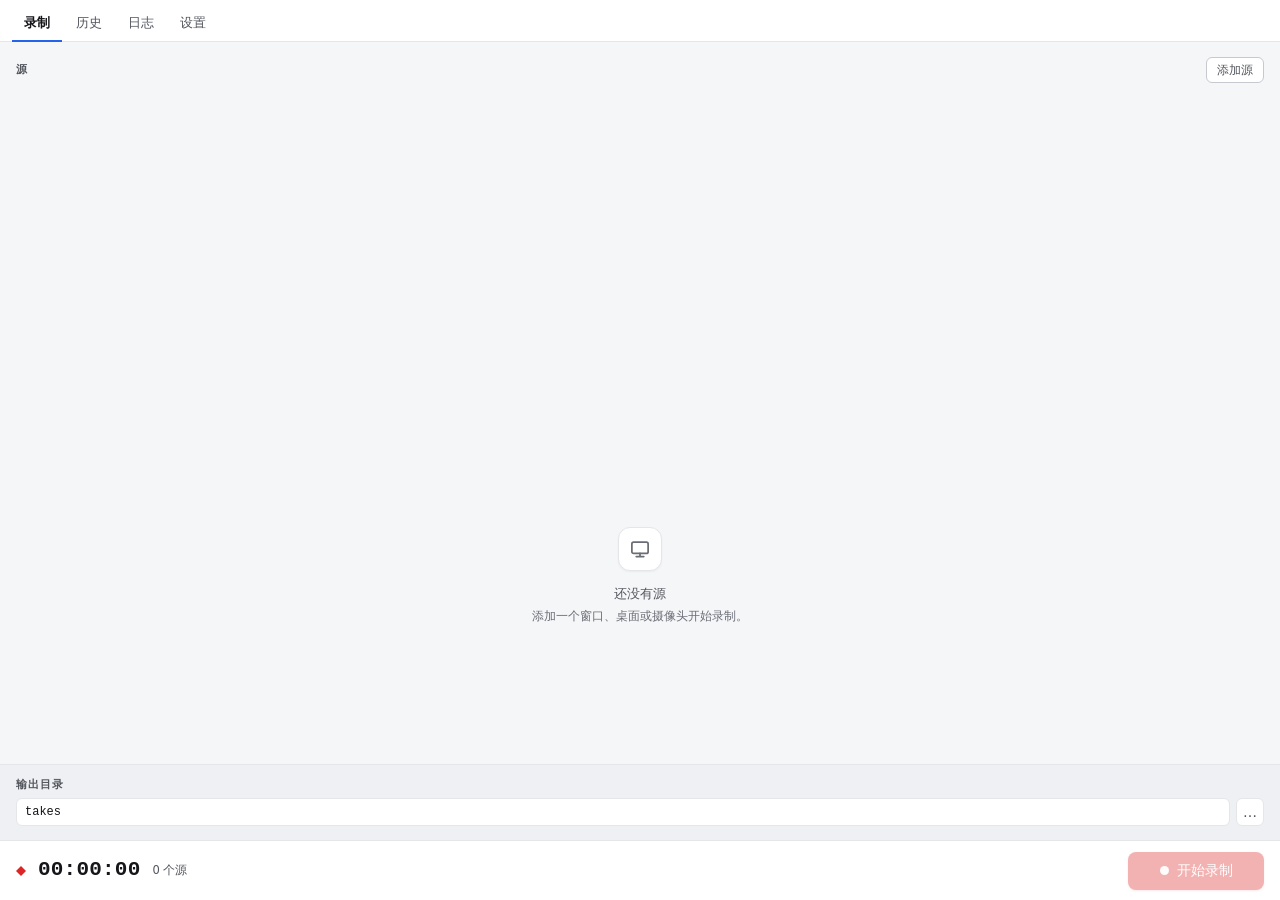
<file: crates/takekit-gui/ui/index.html>
<!doctype html>
<html lang="zh-CN">
  <head>
    <meta charset="utf-8" />
    <title>TakeKit</title>
    <script>
      // Rust seeds the chosen palette before the page loads, so an explicit
      // light/dark does not paint the other one for a frame first. "auto" is
      // left to the stylesheets' media query.
      if (window.__TAKEKIT_THEME__) {
        document.documentElement.dataset.theme = window.__TAKEKIT_THEME__;
      }
    </script>
    <link rel="stylesheet" href="style.css" />
    <script>
      // PROBE-ONLY: proves the HTML asset itself was served and parsed.
      (function () {
        var send = function (stage) {
          try {
            if (window.__TAURI__ && window.__TAURI__.core) {
              window.__TAURI__.core.invoke("ui_ping", { stage: stage });
            }
          } catch (e) {}
        };
        send("html-head");
        window.addEventListener("DOMContentLoaded", function () {
          send("dom-ready");
        });
        window.addEventListener("error", function (ev) {
          send("js-error:" + (ev.message || "?").slice(0, 120));
        });
      })();
    </script>
  </head>
  <body data-tab="sources">
    <!-- The Chinese text in this file is the fallback: it is what a page shows
         if i18n.js never runs, and what `data-i18n` replaces on load. -->
    <nav class="tabs" role="tablist" aria-label="面板" data-i18n-aria="tabs.aria">
      <button
        class="tab"
        id="tab-sources"
        type="button"
        role="tab"
        aria-selected="true"
        aria-controls="pane-sources"
      >
        <span data-i18n="tab.sources">录制</span>
      </button>
      <button
        class="tab"
        id="tab-history"
        type="button"
        role="tab"
        aria-selected="false"
        aria-controls="pane-history"
        data-i18n="tab.history"
      >
        历史
      </button>
      <button
        class="tab"
        id="tab-log"
        type="button"
        role="tab"
        aria-selected="false"
        aria-controls="pane-log"
        data-i18n="tab.log"
      >
        日志
      </button>
      <button
        class="tab"
        id="tab-settings"
        type="button"
        role="tab"
        aria-selected="false"
        aria-controls="pane-settings"
        data-i18n="tab.settings"
      >
        设置
      </button>
    </nav>

    <section class="pane" id="pane-sources" role="tabpanel" aria-labelledby="tab-sources">
      <div class="section-head">
        <h2 class="section-title" id="sources-title" data-i18n="section.sources">源</h2>
        <button class="ghost" id="add-btn" type="button" data-i18n="sources.add">添加源</button>
      </div>
      <div id="source-list" class="source-list scroll"></div>
      <div id="empty" class="empty">
        <div class="mark" aria-hidden="true">
          <svg viewBox="0 0 16 16" fill="none" stroke="currentColor" stroke-width="1.4">
            <rect x="1.5" y="2.5" width="13" height="9" rx="1.4" />
            <path d="M5 14h6M8 11.5V14" stroke-linecap="round" />
          </svg>
        </div>
        <p class="empty-title" data-i18n="sources.emptyTitle">还没有源</p>
        <p class="empty-hint" data-i18n="sources.emptyHint">
          添加一个窗口、桌面或摄像头开始录制。
        </p>
      </div>
    </section>

    <section class="pane hidden" id="pane-history" role="tabpanel" aria-labelledby="tab-history">
      <div class="section-head">
        <button class="ghost" id="history-clear" type="button" data-i18n="history.clear">
          清空…
        </button>
      </div>
      <div id="history-list" class="take-list scroll"></div>
      <div id="history-empty" class="empty">
        <div class="mark" aria-hidden="true">
          <svg viewBox="0 0 16 16" fill="none" stroke="currentColor" stroke-width="1.4">
            <circle cx="8" cy="8" r="5.5" />
            <path d="M8 5.5V8l1.8 1.8" stroke-linecap="round" />
          </svg>
        </div>
        <p class="empty-title" data-i18n="history.emptyTitle">还没有录制过</p>
        <p class="empty-hint" data-i18n="history.emptyHint">
          按 F9 或点「开始录制」，录完的那一段会出现在这里。
        </p>
      </div>
    </section>

    <section class="pane hidden" id="pane-log" role="tabpanel" aria-labelledby="tab-log">
      <div class="section-head">
        <button class="ghost" id="log-clear" type="button" data-i18n="log.clear">
          清空…
        </button>
      </div>
      <div id="log-list" class="take-list scroll"></div>
      <div id="log-empty" class="empty">
        <div class="mark" aria-hidden="true">
          <svg viewBox="0 0 16 16" fill="none" stroke="currentColor" stroke-width="1.4">
            <path d="M3 4h10M3 8h10M3 12h6" stroke-linecap="round" />
          </svg>
        </div>
        <p class="empty-title" data-i18n="log.emptyTitle">没有需要处理的事</p>
        <p class="empty-hint" data-i18n="log.emptyHint">
          源失效、编码失败这类问题会记在这里。
        </p>
      </div>
    </section>

    <section
      class="pane hidden"
      id="pane-settings"
      role="tabpanel"
      aria-labelledby="tab-settings"
    >
      <div class="pane-scroll scroll">
        <div class="set-body">
          <div class="set-group">
            <p class="set-label" data-i18n="settings.capture">采集与编码</p>
            <div class="set-row">
              <div class="txt">
                <label class="title" for="backend" data-i18n="params.backend">采集方式</label>
              </div>
              <div class="ctl">
                <select class="value" id="backend">
                  <option value="windows" data-i18n="params.backendWindows">
                    Windows API（后台窗口可录）
                  </option>
                  <option value="ffmpeg" data-i18n="params.backendFfmpeg">ffmpeg</option>
                </select>
              </div>
            </div>
            <div class="set-row">
              <div class="txt">
                <label class="title" for="encoder" data-i18n="params.encoder">视频编码</label>
              </div>
              <div class="ctl">
                <select class="value" id="encoder">
                  <option value="" data-i18n="params.encoderAuto">自动</option>
                  <option value="nvenc">NVENC</option>
                  <option value="qsv">QSV</option>
                  <option value="amf">AMF</option>
                  <option value="x264">libx264</option>
                </select>
              </div>
            </div>
            <div class="set-row">
              <div class="txt">
                <label class="title" for="ffmpeg-path" data-i18n="params.ffmpegPath">
                  ffmpeg 路径
                </label>
                <span class="hint" data-i18n="params.ffmpegPathHint"></span>
              </div>
              <div class="ctl">
                <div class="path-row">
                  <input
                    class="value mono"
                    id="ffmpeg-path"
                    type="text"
                    placeholder="PATH"
                    spellcheck="false"
                  />
                  <button
                    class="browse"
                    id="ffmpeg-browse"
                    type="button"
                    aria-label="选择 ffmpeg 程序"
                    title="选择 ffmpeg 程序"
                    data-i18n-aria="params.ffmpegPick"
                    data-i18n-title="params.ffmpegPick"
                  >
                    …
                  </button>
                </div>
              </div>
            </div>
          </div>
          <div class="set-group">
            <p class="set-label" data-i18n="settings.recording">录制行为</p>
            <div class="set-row">
              <div class="txt">
                <label class="title" for="marks-value" data-i18n="params.marks">鼠标效果</label>
                <span class="hint" data-i18n="params.marksHint"></span>
              </div>
              <div class="ctl">
                <input class="switch" id="marks-value" type="checkbox" role="switch" checked />
              </div>
            </div>
            <div class="set-row">
              <div class="txt">
                <label class="title" for="countdown-value" data-i18n="params.countdown">倒计时</label>
                <span class="hint" data-i18n="params.countdownHint"></span>
              </div>
              <div class="ctl">
                <input class="switch" id="countdown-value" type="checkbox" role="switch" checked />
              </div>
            </div>
            <div class="set-row">
              <div class="txt">
                <label class="title" for="finalize-value" data-i18n="params.finalizePanel">收尾面板</label>
                <span class="hint" data-i18n="params.finalizePanelHint"></span>
              </div>
              <div class="ctl">
                <input class="switch" id="finalize-value" type="checkbox" role="switch" checked />
              </div>
            </div>
            <div class="set-row">
              <div class="txt">
                <label class="title" for="raise-value" data-i18n="params.raise">窗口置前</label>
                <span class="hint" data-i18n="params.raiseHint"></span>
              </div>
              <div class="ctl">
                <input class="switch" id="raise-value" type="checkbox" role="switch" />
              </div>
            </div>
          </div>
          <div class="set-group">
            <!-- Keys are their own group (2026-10-27): they are the only two
                 rows on this page that change how the app is driven rather than
                 what it records, and they were the two rows buried furthest
                 down inside 录制行为. Two rows and a label is a cheaper way to
                 say "these are the shortcuts" than reading the hint text.
                 The label is not 快捷键 twice over — the rows say what each key
                 does, which is what the group name would otherwise have to. -->
            <p class="set-label" data-i18n="settings.hotkeys">快捷键</p>
            <div class="set-row">
              <div class="txt">
                <label class="title" for="hotkey-btn" data-i18n="params.startStopHotkey">
                  开始与停止
                </label>
                <!-- The capture hint comes and goes in this slot; its height is
                     reserved so the row list never jumps. -->
                <span class="hint" id="hotkey-note" data-i18n="params.hotkeyHint"></span>
              </div>
              <div class="ctl">
                <button class="chip" id="hotkey-btn" type="button">F9</button>
              </div>
            </div>
            <div class="set-row">
              <!-- The pause key has its own row because it is its own
                   registration, and because it can be switched off (Delete on
                   the chip) while the start/stop key cannot. -->
              <div class="txt">
                <label class="title" for="pause-hotkey-btn" data-i18n="params.pauseHotkey">
                  暂停
                </label>
                <span
                  class="hint"
                  id="pause-hotkey-note"
                  data-i18n="params.pauseHotkeyHint"
                ></span>
              </div>
              <div class="ctl">
                <button class="chip" id="pause-hotkey-btn" type="button">F10</button>
              </div>
            </div>
          </div>
          <div class="set-group">
            <p class="set-label" data-i18n="settings.interface">界面</p>
            <div class="set-row">
              <div class="txt">
                <label class="title" for="lang-select" data-i18n="settings.language">语言</label>
              </div>
              <div class="ctl">
                <!-- Dropdown like 采集方式 (2026-10-20): the seg block was the
                     one shape on the page that looked foreign. Language names
                     stay in their own language on purpose. -->
                <select class="value" id="lang-select">
                  <option value="zh">中文</option>
                  <option value="en">English</option>
                </select>
              </div>
            </div>
            <div class="set-row">
              <div class="txt">
                <label class="title" for="theme-select" data-i18n="settings.theme">主题</label>
              </div>
              <div class="ctl">
                <select class="value" id="theme-select">
                  <option value="auto" data-i18n="settings.themeAuto">跟随系统</option>
                  <option value="light" data-i18n="settings.themeLight">浅色</option>
                  <option value="dark" data-i18n="settings.themeDark">深色</option>
                </select>
              </div>
            </div>
            <div class="set-row">
              <div class="txt">
                <label class="title" for="control-value" data-i18n="settings.control">Agent 控制</label>
                <span class="hint" data-i18n="settings.controlHint"></span>
              </div>
              <div class="ctl">
                <input class="switch" id="control-value" type="checkbox" role="switch" checked />
              </div>
            </div>
          </div>
          <p class="set-note" data-i18n="settings.note">各项设置立即生效，并记住到下次启动。</p>
        </div>
      </div>
    </section>

    <section class="params" aria-labelledby="params-title">
      <h2 class="sr-only" id="params-title">参数</h2>

      <div class="params-row">
        <div class="field grow">
          <label for="out-path" data-i18n="params.out">输出目录</label>
          <div class="path-row">
            <input class="value mono" id="out-path" type="text" value="takes" spellcheck="false" />
            <button
              class="browse"
              id="out-browse"
              type="button"
              aria-label="选择输出目录"
              title="选择输出目录"
              data-i18n-aria="params.outPick"
              data-i18n-title="params.outPick"
            >
              …
            </button>
          </div>
        </div>
      </div>
    </section>

    <footer class="bar">
      <!-- The failed state swaps the clock for a diamond and offers the log
           (DESIGN §4.5): the reason stays one line with the whole text in
           the title, and nothing is hidden behind the ellipsis. -->
      <svg id="bar-fail-icon" class="fail-icon" viewBox="0 0 10 10" aria-hidden="true" hidden>
        <path d="M5 0 10 5 5 10 0 5z" fill="currentColor" />
      </svg>
      <span class="clock mono" id="clock">00:00:00</span>
      <span class="paused-badge hidden" id="paused-badge"></span>
      <span class="hint" id="hint">0 个源</span>
      <button class="ghost flat" id="logs-btn" type="button" hidden data-i18n="bar.viewLogs">查看日志</button>
      <!-- The transport pair (2026-10-27): pause and stop sit together and read
           as one unit — the two buttons a take is driven with. Pause used to be
           a small ghost on the far side of the clock, where the one control
           that matters most mid-take looked like decoration. It is hidden
           unless a take is running; paintTransport decides. -->
      <div class="transport">
        <button class="pause" id="pause-btn" type="button" hidden data-i18n="bar.pause">
          暂停
        </button>
        <button class="rec" id="rec-btn" type="button" disabled data-i18n="bar.rec">
          开始录制
        </button>
      </div>
    </footer>

    <!-- ── The source editor ─────────────────────────────────────────────
         One source, opened by clicking its row. Two layers: this card, and
         the crop workspace that takes over the whole panel (a 4K frame needs
         more room than a dialog has, and every edge nudge there is one source
         pixel). Everything here is a draft until 保存. -->
    <div class="modal hidden" id="editor" role="dialog" aria-modal="true" aria-labelledby="editor-title">
      <div class="modal-card">
        <header class="modal-head">
          <span class="tile" id="editor-tile" aria-hidden="true"></span>
          <div class="modal-title">
            <h2 id="editor-title">源</h2>
            <p id="editor-sub">1920 × 1080</p>
          </div>
          <button
            class="modal-x"
            id="editor-close"
            type="button"
            title="关闭"
            data-i18n-title="editor.close"
          >
            ✕
          </button>
        </header>

        <div class="modal-body">
          <div class="pair">
            <label class="field edit-field">
              <span class="edit-key" data-i18n="row.fpsLabel">帧率</span>
              <select class="value" id="editor-fps"></select>
            </label>
            <label class="field edit-field">
              <span class="edit-key" data-i18n="row.qualityLabel">画质</span>
              <select class="value" id="editor-quality"></select>
            </label>
          </div>

          <div class="set-row hidden" id="editor-sound-row">
            <div class="txt">
              <label class="title" for="editor-sound" data-i18n="editor.sound">窗口的声音</label>
              <span class="hint" data-i18n="editor.soundHint"></span>
            </div>
            <div class="ctl">
              <input class="switch" id="editor-sound" type="checkbox" role="switch" />
            </div>
          </div>

          <div class="edit-section">
            <p class="edit-label" data-i18n="editor.crop">裁剪</p>
            <button class="thumb" id="editor-thumb" type="button">
              <img id="editor-img" alt="" />
              <span class="thumb-empty hidden" id="editor-thumb-empty"></span>
              <span class="thumb-cta" data-i18n="editor.cropOpen">调整裁剪…</span>
              <span class="thumb-badge mono" id="editor-size">—</span>
            </button>
          </div>
        </div>

        <footer class="modal-foot">
          <span class="modal-note" id="editor-note"></span>
          <button class="ghost flat hidden" id="editor-restore" type="button" data-i18n="editor.restoreWindow">
            恢复窗口
          </button>
          <button class="ghost flat" id="editor-cancel" type="button" data-i18n="editor.cancel">
            取消
          </button>
          <button class="primary" id="editor-save" type="button" data-i18n="editor.save">
            保存
          </button>
        </footer>
      </div>
    </div>

    <!-- ── The crop workspace ────────────────────────────────────────────
         Fills the panel. The picture pans and zooms; the four numbers stay in
         source pixels, so a nudge is a nudge at 4K as much as at 720p. -->
    <section class="crop hidden" id="crop" aria-labelledby="crop-title">
      <header class="crop-head">
        <span class="tile small" aria-hidden="true">
          <svg viewBox="0 0 16 16" fill="none" stroke="currentColor" stroke-width="1.4">
            <path d="M4.5 1.5v13M11.5 1.5v13M1.5 4.5h13M1.5 11.5h13" stroke-linecap="round" />
          </svg>
        </span>
        <div class="crop-title">
          <h2 id="crop-title" data-i18n="crop.title">裁剪</h2>
          <p id="crop-sub">—</p>
        </div>
        <span class="badge" data-i18n="crop.oneToOne">1 px = 源 1 px</span>
        <button class="ghost flat" id="crop-back" type="button" data-i18n="crop.back">返回</button>
      </header>

      <div class="crop-tools">
        <div class="tool-group">
          <button class="tool" id="zoom-out" type="button" title="缩小" data-i18n-title="crop.zoomOut">
            <svg viewBox="0 0 16 16" fill="none" stroke="currentColor" stroke-width="1.5">
              <path d="M3.5 8h9" stroke-linecap="round" />
            </svg>
          </button>
          <span class="tool-value mono" id="zoom-value">100%</span>
          <button class="tool" id="zoom-in" type="button" title="放大" data-i18n-title="crop.zoomIn">
            <svg viewBox="0 0 16 16" fill="none" stroke="currentColor" stroke-width="1.5">
              <path d="M3.5 8h9M8 3.5v9" stroke-linecap="round" />
            </svg>
          </button>
        </div>
        <div class="tool-group">
          <button class="tool" id="view-fit" type="button" data-i18n="crop.fit">适应</button>
          <button class="tool" id="view-one" type="button" data-i18n="crop.actual">1:1</button>
          <button class="tool" id="view-reset" type="button" data-i18n="crop.reset">重置视图</button>
        </div>
        <div class="tool-group">
          <button
            class="tool"
            id="tool-pan"
            type="button"
            aria-pressed="false"
            data-i18n="crop.pan"
          >
            平移
          </button>
        </div>
        <p class="tool-hint" data-i18n="crop.hint">滚轮缩放 · 空格拖动 · 方向键微调</p>
      </div>

      <div class="crop-stage" id="crop-stage" tabindex="0">
        <div class="crop-plane" id="crop-plane">
          <img class="crop-img" id="crop-img" alt="" draggable="false" />
          <div class="crop-box" id="crop-box" tabindex="0">
            <span class="crop-thirds" aria-hidden="true"></span>
            <span class="crop-handle" data-edge="nw"></span>
            <span class="crop-handle" data-edge="n"></span>
            <span class="crop-handle" data-edge="ne"></span>
            <span class="crop-handle" data-edge="e"></span>
            <span class="crop-handle" data-edge="se"></span>
            <span class="crop-handle" data-edge="s"></span>
            <span class="crop-handle" data-edge="sw"></span>
            <span class="crop-handle" data-edge="w"></span>
          </div>
        </div>
        <p class="crop-none hidden" id="crop-none"></p>
      </div>

      <footer class="crop-foot">
        <div class="edges">
          <label class="edge">
            <span class="edge-key" data-i18n="crop.top">上</span>
            <input class="edge-input mono" id="edge-top" type="number" min="0" step="1" />
            <span class="edge-unit">px</span>
          </label>
          <label class="edge">
            <span class="edge-key" data-i18n="crop.bottom">下</span>
            <input class="edge-input mono" id="edge-bottom" type="number" min="0" step="1" />
            <span class="edge-unit">px</span>
          </label>
          <label class="edge">
            <span class="edge-key" data-i18n="crop.left">左</span>
            <input class="edge-input mono" id="edge-left" type="number" min="0" step="1" />
            <span class="edge-unit">px</span>
          </label>
          <label class="edge">
            <span class="edge-key" data-i18n="crop.right">右</span>
            <input class="edge-input mono" id="edge-right" type="number" min="0" step="1" />
            <span class="edge-unit">px</span>
          </label>
        </div>
        <div class="crop-out">
          <span class="crop-out-key" data-i18n="crop.output">输出</span>
          <span class="crop-out-value mono" id="crop-output">—</span>
        </div>
        <button class="ghost flat" id="crop-clear" type="button" data-i18n="crop.clear">
          恢复全幅
        </button>
      </footer>
    </section>

    <div class="notice hidden" id="notice" role="status">
      <span class="dot warn" id="notice-dot"></span>
      <p id="notice-text"></p>
      <button
        class="notice-x"
        id="notice-x"
        type="button"
        title="关闭"
        data-i18n-title="notice.close"
      >
        ✕
      </button>
    </div>

    <div class="popover hidden" id="picker">
      <input
        class="search"
        id="picker-search"
        placeholder="搜索窗口或摄像头…"
        data-i18n-ph="picker.search"
        autocomplete="off"
      />
      <div class="picker-body scroll" id="picker-body"></div>
    </div>


    <script src="shared.js"></script>
    <script src="i18n.js"></script>
    <script src="beep.js"></script>
    <script src="main.js"></script>
  </body>
</html>
</file>
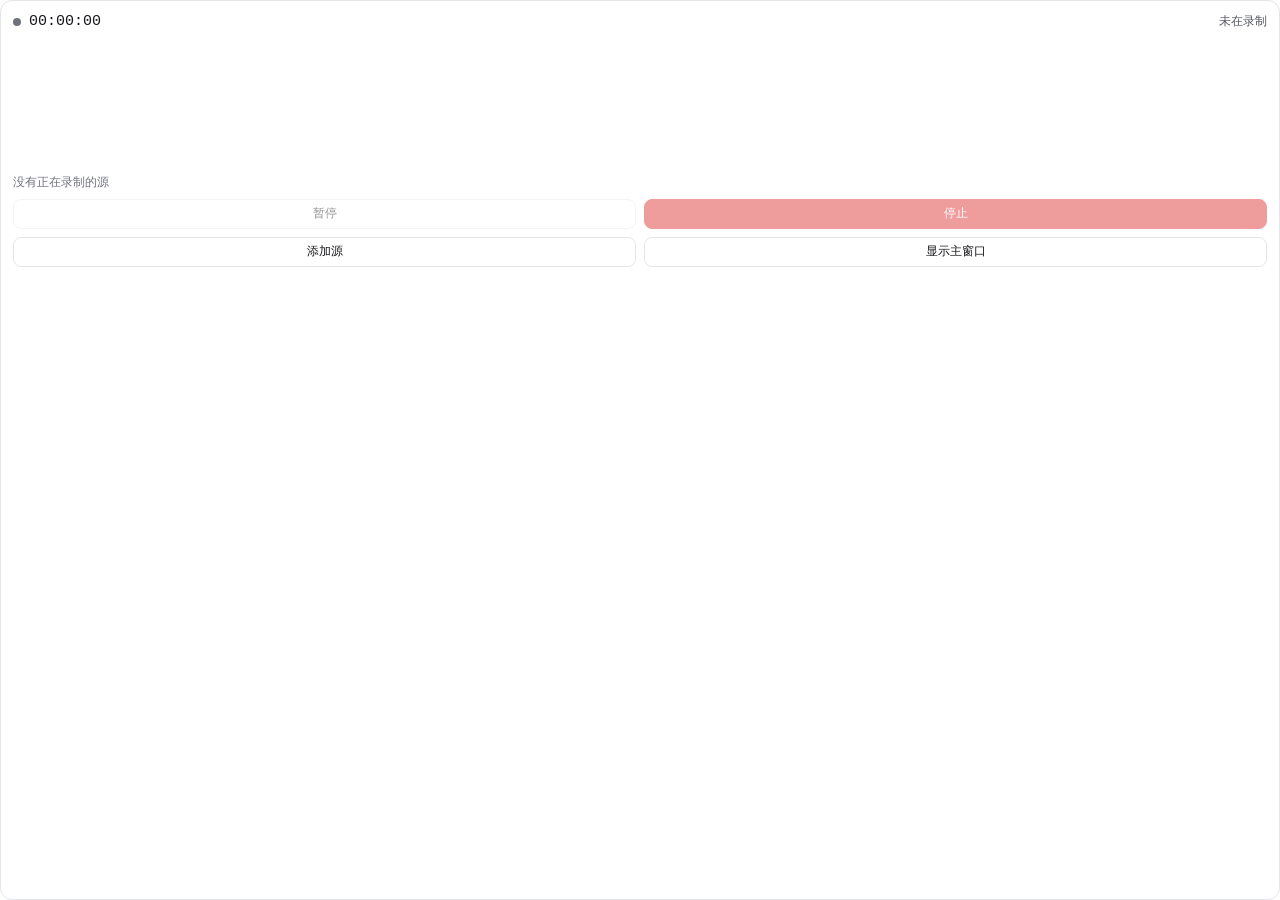
<file: crates/takekit-gui/ui/tray.html>
<!doctype html>
<html lang="zh-CN">
  <head>
    <meta charset="utf-8" />
    <title>TakeKit 录制</title>
    <script>
      // Rust seeds the palette before the page loads (see index.html for why).
      if (window.__TAKEKIT_THEME__) {
        document.documentElement.dataset.theme = window.__TAKEKIT_THEME__;
      }
    </script>
    <link rel="stylesheet" href="tray.css" />
  </head>
  <body>
    <div class="card">
      <header class="head">
        <span class="dot" id="dot"></span>
        <span class="clock mono" id="clock">00:00:00</span>
        <span class="state" id="state">未在录制</span>
      </header>

      <!-- Paused is its own state here, not a quiet recording (DESIGN §4.7).
           The dot and the clock turn amber; this line carries the two things
           three characters cannot: how long it has been stopped, and that the
           stopped time is not in the file. -->
      <p class="pause-note hidden" id="pause-note"></p>

      <div class="rows" id="rows"></div>
      <p class="empty" id="empty" data-i18n="tray.empty">没有正在录制的源</p>

      <footer class="acts">
        <button class="ghost pause" id="pause" type="button" disabled data-i18n="tray.pause">暂停</button>
        <button class="stop" id="stop" type="button" disabled data-i18n="tray.stop">停止</button>
        <button class="ghost" id="add" type="button" data-i18n="tray.add">添加源</button>
        <button class="ghost" id="show" type="button" data-i18n="tray.show">显示主窗口</button>
      </footer>
    </div>

    <script src="shared.js"></script>
    <script src="i18n.js"></script>
    <script src="tray.js"></script>
  </body>
</html>
</file>
<file: crates/takekit-gui/ui/style.css>
/* TakeKit panel — Minimalism & Swiss Style.
   Neutral ramp + a single accent, strong type hierarchy, geometric spacing on
   a 4/8 grid, restrained 160ms state transitions. Both themes are authored,
   not derived. */

:root {
  --tk-canvas: #f5f6f8;
  --tk-surface: #ffffff;
  --tk-sunken: #eef0f3;
  --tk-border: #e4e6ea;
  --tk-border-strong: #c6c9d0;
  --tk-text: #16161a;
  /* 4.5:1 on white: the old #8a8a8a was ~3.5:1, which reads as grey fuzz at
     13px (row meta, empty-state hints, log detail lines). */
  --tk-text-2: #54565e;
  /* 4.77:1 on the canvas (#f5f6f8) and 5.16:1 on a surface — the previous
     #71737c cleared 4.5 only against pure white and fell to 4.37 on the
     canvas, which is where every hint and section label actually sits. */
  --tk-text-3: #6b6d76;
  --tk-accent: #2563eb;
  --tk-accent-fg: #ffffff;
  --tk-accent-soft: rgba(37, 99, 235, 0.1);
  --tk-rec: #dc2626;
  --tk-rec-fg: #ffffff;
  --tk-ok: #0e700e;
  --tk-ok-soft: rgba(14, 112, 14, 0.12);
  --tk-warn: #8a5300;
  --tk-warn-soft: rgba(138, 83, 0, 0.12);
  --tk-warn-fg: #ffffff;
  --tk-radius-sm: 6px;
  --tk-radius-md: 8px;
  --tk-font-ui: "Segoe UI Variable Text", "Segoe UI", "Microsoft YaHei UI",
    system-ui, sans-serif;
  --tk-font-mono: "Cascadia Mono", Consolas, "Courier New", monospace;
  --tk-chevron: url("data:image/svg+xml,%3Csvg xmlns='http://www.w3.org/2000/svg' width='10' height='6'%3E%3Cpath d='M1 1l4 4 4-4' fill='none' stroke='%23808080' stroke-width='1.5'/%3E%3C/svg%3E");
  --tk-dur: 160ms;
  --tk-ease: cubic-bezier(0.2, 0, 0, 1);
  /* Two steps of elevation: cards lift off the canvas, hover lifts a card. */
  --tk-shadow-1: 0 1px 2px rgba(16, 24, 40, 0.05);
  --tk-shadow-2: 0 2px 8px rgba(16, 24, 40, 0.08);
}

/* `auto` follows the system; an explicit choice is an attribute on <html>
   (see shared.js applyTheme). The two blocks hold the same values because CSS
   has no way to share a declaration block between a media query and an
   attribute selector, and a `light-dark()` rewrite would take the entire
   palette down on a WebView2 runtime that predates it. */
@media (prefers-color-scheme: dark) {
  :root:not([data-theme="light"]) {
    --tk-canvas: #191919;
    --tk-surface: #232323;
    --tk-sunken: #2c2c2c;
    --tk-border: #3a3a3a;
    --tk-border-strong: #5a5a5a;
    --tk-text: #f2f2f2;
    --tk-text-2: #a6a6a6;
    /* Same reason as the light theme, on the dark surfaces. */
    --tk-text-3: #8f8f8f;
    --tk-accent: #4c9dff;
    --tk-accent-fg: #0a0a0a;
    --tk-accent-soft: rgba(76, 157, 255, 0.16);
    --tk-rec: #ff5f52;
    --tk-rec-fg: #1a0503;
    --tk-ok: #6ccb5f;
    --tk-ok-soft: rgba(108, 203, 95, 0.18);
    --tk-warn: #e8b339;
    --tk-warn-soft: rgba(232, 179, 57, 0.18);
    --tk-warn-fg: #1a1205;
  }
}

:root[data-theme="dark"] {
  --tk-canvas: #191919;
  --tk-surface: #232323;
  --tk-sunken: #2c2c2c;
  --tk-border: #3a3a3a;
  --tk-border-strong: #5a5a5a;
  --tk-text: #f2f2f2;
  --tk-text-2: #a6a6a6;
  --tk-text-3: #8f8f8f;
  --tk-accent: #4c9dff;
  --tk-accent-fg: #0a0a0a;
  --tk-accent-soft: rgba(76, 157, 255, 0.16);
  --tk-rec: #ff5f52;
  --tk-rec-fg: #1a0503;
  --tk-ok: #6ccb5f;
  --tk-ok-soft: rgba(108, 203, 95, 0.18);
  --tk-warn: #e8b339;
  --tk-warn-soft: rgba(232, 179, 57, 0.18);
  --tk-warn-fg: #1a1205;
  --tk-shadow-1: 0 1px 2px rgba(0, 0, 0, 0.35);
  --tk-shadow-2: 0 2px 8px rgba(0, 0, 0, 0.45);
}

* {
  box-sizing: border-box;
}

html,
body {
  height: 100%;
  margin: 0;
}

body {
  display: flex;
  flex-direction: column;
  background: var(--tk-canvas);
  color: var(--tk-text);
  font-family: var(--tk-font-ui);
  font-size: 13px;
  line-height: 1.45;
  overflow: hidden;
  user-select: none;
  position: relative;
}

@media (prefers-reduced-motion: reduce) {
  *,
  *::before,
  *::after {
    transition-duration: 0ms !important;
    animation-duration: 0ms !important;
  }
}

.mono {
  font-family: var(--tk-font-mono);
  font-variant-numeric: tabular-nums;
}

.ellipsis {
  overflow: hidden;
  white-space: nowrap;
  text-overflow: ellipsis;
}

.hidden {
  display: none !important;
}

.sr-only {
  position: absolute;
  width: 1px;
  height: 1px;
  margin: -1px;
  padding: 0;
  overflow: hidden;
  clip-path: inset(50%);
  white-space: nowrap;
}

button,
input,
select {
  font-family: inherit;
  font-size: 13px;
  color: inherit;
}

/* One visible-focus style for everything the keyboard can reach. */
:focus-visible {
  outline: 2px solid var(--tk-accent);
  outline-offset: 1px;
}

/* ── Type scale (Swiss: small caps labels against readable body) ────────── */

.section-title,
.field label {
  font-size: 11px;
  font-weight: 600;
  letter-spacing: 0.09em;
  text-transform: uppercase;
  color: var(--tk-text-2);
}

/* ── Tabs ───────────────────────────────────────────────────────────────── */

.tabs {
  flex: none;
  display: flex;
  gap: 2px;
  padding: 6px 12px 0;
  background: var(--tk-surface);
  border-bottom: 1px solid var(--tk-border);
}

.tab {
  position: relative;
  height: 36px;
  padding: 0 12px;
  font-weight: 500;
  margin-bottom: -1px;
  font-size: 13px;
  color: var(--tk-text-2);
  background: none;
  border: none;
  border-bottom: 2px solid transparent;
  cursor: pointer;
  transition: color var(--tk-dur) var(--tk-ease);
}

.tab:hover {
  color: var(--tk-text);
}

.tab[aria-selected="true"] {
  color: var(--tk-text);
  font-weight: 600;
  border-bottom-color: var(--tk-accent);
}

/* Something in that pane has not been looked at yet. Drawn as a dot: a badge
   would fight the plain tab label (no source count on the tab anymore). */
.tab.unread::after {
  content: "";
  position: absolute;
  top: 7px;
  right: 4px;
  width: 6px;
  height: 6px;
  border-radius: 50%;
  background: var(--tk-ok);
}

.tab.unread.warn::after {
  background: var(--tk-warn);
}

.tab.unread.error::after {
  background: var(--tk-rec);
}

/* ── Notice ─────────────────────────────────────────────────────────────── */
/* Pinned over everything, including the picker popover: it is a report, not
   part of the layout, and it never moves what is underneath it. */

.notice {
  position: fixed;
  top: 46px;
  right: 16px;
  z-index: 50;
  width: 440px;
  display: flex;
  align-items: flex-start;
  gap: 10px;
  padding: 10px 8px 10px 12px;
  background: var(--tk-surface);
  border: 1px solid var(--tk-border-strong);
  border-left: 3px solid var(--tk-warn);
  border-radius: 8px;
  box-shadow: 0 8px 28px rgba(0, 0, 0, 0.28);
  animation: notice-in var(--tk-dur) var(--tk-ease);
}

.notice.error {
  border-left-color: var(--tk-rec);
}

.notice p {
  flex: 1;
  min-width: 0;
  margin: 0;
  font-size: 12px;
  display: -webkit-box;
  -webkit-line-clamp: 3;
  -webkit-box-orient: vertical;
  overflow: hidden;
}

.notice .dot {
  margin-top: 4px;
}

.notice-x {
  flex: none;
  width: 20px;
  height: 20px;
  display: grid;
  place-items: center;
  font-size: 12px;
  line-height: 1;
  color: var(--tk-text-3);
  background: none;
  border: none;
  border-radius: var(--tk-radius-sm);
  cursor: pointer;
}

.notice-x:hover {
  background: var(--tk-sunken);
  color: var(--tk-text);
}

@keyframes notice-in {
  from {
    opacity: 0;
    transform: translateY(-6px);
  }
}

/* ── Sources ────────────────────────────────────────────────────────────── */

.pane {
  flex: 1;
  min-height: 0;
  display: flex;
  flex-direction: column;
  padding: 16px 16px 0;
}

/* The settings pane's own scroll box: `.pane` stays the flex column, this is
   what moves inside it. Eight groups do not fit a 640px window, and before
   this the pane simply ran past the bottom edge with no scrollbar to say so.
   The 16px inset comes from `.pane`, the same as the lists, so the scrollbar
   lands in the same place on every tab. */
.pane-scroll {
  flex: 1;
  padding-bottom: 16px;
}

.section-head {
  display: flex;
  align-items: center;
  gap: 8px;
  height: 24px;
  margin-bottom: 10px;
}

.section-head .section-title {
  margin: 0;
}

.count {
  font-family: var(--tk-font-mono);
  font-size: 11px;
  color: var(--tk-text-3);
}

.ghost {
  margin-left: auto;
  height: 26px;
  padding: 0 10px;
  font-size: 12px;
  color: var(--tk-text-2);
  background: var(--tk-surface);
  border: 1px solid var(--tk-border-strong);
  border-radius: var(--tk-radius-sm);
  cursor: pointer;
  transition:
    border-color var(--tk-dur) var(--tk-ease),
    color var(--tk-dur) var(--tk-ease),
    background var(--tk-dur) var(--tk-ease);
}

.ghost:hover {
  border-color: var(--tk-text-2);
  color: var(--tk-text);
}

.ghost:active {
  background: var(--tk-sunken);
}

/* Layout only: the scrolling and the scrollbar come from `.scroll`, which every
   scrollable area in the panel shares. */
.source-list,
.take-list {
  flex: 1;
  display: flex;
  flex-direction: column;
  gap: 6px;
  padding-bottom: 16px;
}

/* Icon tile: the source kind (desktop / window / camera) is readable at a
   glance — before this, every row opened with the same grey dot. */
.tile {
  flex: none;
  width: 34px;
  height: 34px;
  display: grid;
  place-items: center;
  border-radius: 8px;
  background: var(--tk-accent-soft);
  color: var(--tk-accent);
}

.tile svg {
  width: 17px;
  height: 17px;
  display: block;
}

.row {
  flex: none;
  height: 58px;
  display: flex;
  align-items: center;
  gap: 12px;
  padding: 0 14px 0 10px;
  background: var(--tk-surface);
  border: 1px solid var(--tk-border);
  border-radius: var(--tk-radius-md);
  box-shadow: var(--tk-shadow-1);
  transition:
    border-color var(--tk-dur) var(--tk-ease),
    background var(--tk-dur) var(--tk-ease);
}

.row:hover {
  border-color: var(--tk-border-strong);
  box-shadow: var(--tk-shadow-2);
}

/* The whole row is the button that opens its editor. */
.row[role="button"] {
  cursor: pointer;
}

.row:focus-visible {
  outline: 2px solid var(--tk-accent);
  outline-offset: 1px;
}

/* A take is running: the editor is off limits, and the row says so. */
.row.busy {
  cursor: default;
}

.dot {
  flex: none;
  width: 8px;
  height: 8px;
  border-radius: 50%;
  background: var(--tk-text-3);
}

.dot.ok {
  background: var(--tk-ok);
}

.dot.warn {
  background: var(--tk-warn);
  clip-path: polygon(0 0, 100% 0, 100% 100%, 50% 62%, 0 100%);
}

.dot.err {
  background: var(--tk-rec);
  clip-path: polygon(0 0, 100% 0, 100% 100%, 50% 62%, 0 100%);
}

.row-main {
  flex: 1;
  min-width: 0;
}

.row-name {
  font-size: 13px;
  font-weight: 500;
  overflow: hidden;
  white-space: nowrap;
  text-overflow: ellipsis;
}

/* While a take runs, each row leads with where its file begins on the take's
   timeline (take.json's `start`). It sits inside the name cell on purpose: the
   identity column is the only flexible one, so a chip there cannot push the
   three number columns out of line — the rule that killed the two-row layout
   in 2026-10-21 still holds. */
body.recording .row-main {
  display: flex;
  align-items: center;
  gap: 8px;
}

body.recording .row-name {
  min-width: 0;
}

.row-start {
  flex: none;
  padding: 2px 5px;
  border-radius: 4px;
  background: var(--tk-sunken);
  color: var(--tk-text-2);
  font-family: var(--tk-font-mono);
  font-size: 11px;
  font-variant-numeric: tabular-nums;
  letter-spacing: 0.02em;
}

/* A source whose first sample has not arrived yet: the offset is not known, and
   an empty cell would read as "0". */
.row-start.pending {
  color: var(--tk-text-3);
}

/* ── paused ───────────────────────────────────────────────────────────────
   The clock has stopped because the user stopped it. Two things have to read at
   a glance: the number is not moving (so it is not a hang) and nothing is being
   written (so "停止" is safe to press). The badge names the second, the clock the
   first — and the clock wears the badge's amber rather than the disabled grey it
   used to: grey is the colour of a control that cannot be used, and this one is
   working exactly as asked (2026-10-27, reported as "提示不充分"). */

.paused-badge {
  flex: none;
  display: inline-flex;
  align-items: center;
  gap: 5px;
  padding: 2px 7px;
  border-radius: 4px;
  background: var(--tk-warn-soft);
  color: var(--tk-warn);
  font-size: 12px;
  font-weight: 600;
  font-variant-numeric: tabular-nums;
  white-space: nowrap;
}

/* Two bars, drawn rather than typed: U+23F8 renders as a full-width glyph in
   some UI fonts and as tofu in others, and this badge is 12px of text. The
   gradient is the two bars; the gap between them is the transparent stop. */
.paused-badge::before {
  content: "";
  flex: none;
  width: 6px;
  height: 8px;
  background: linear-gradient(
    to right,
    currentColor 0 2px,
    transparent 2px 4px,
    currentColor 4px 6px
  );
}

body.paused .clock {
  color: var(--tk-warn);
}

/* ── The transport pair ───────────────────────────────────────────────────
   Pause and stop are one unit (2026-10-27): same height, one gap, and they
   share the bar's right edge. Stop stays the red one and pause the quiet
   outline beside it — the two are never mistaken for each other, but they are
   no longer separated by the whole clock. Pause used to sit on the far side of
   the clock as a 30px ghost, where the one control that matters most mid-take
   read as decoration. */

.transport {
  margin-left: auto;
  display: flex;
  align-items: center;
  gap: 8px;
}

.pause {
  flex: none;
  height: 38px;
  padding: 0 16px;
  font-family: inherit;
  font-size: 13px;
  font-weight: 500;
  white-space: nowrap;
  color: var(--tk-text);
  background: var(--tk-surface);
  border: 1px solid var(--tk-border-strong);
  border-radius: var(--tk-radius-md);
  cursor: pointer;
  transition:
    border-color var(--tk-dur) var(--tk-ease),
    background var(--tk-dur) var(--tk-ease),
    color var(--tk-dur) var(--tk-ease);
}

.pause:hover:not(:disabled) {
  border-color: var(--tk-text-2);
}

.pause:active:not(:disabled) {
  background: var(--tk-sunken);
}

/* Paused: this key is the only thing to press, and it says so by being the only
   filled control in the bar. The outline version (amber text on the surface)
   read as a second disabled button next to the red one (2026-10-27). */
body.paused .pause:not(:disabled) {
  background: var(--tk-warn);
  border-color: var(--tk-warn);
  color: var(--tk-warn-fg);
}

body.paused .pause:hover:not(:disabled) {
  border-color: var(--tk-warn);
  background: var(--tk-warn);
}

/* The filled key is already the loudest thing in the bar; pressing it should
   still feel pressed. */
body.paused .pause:active:not(:disabled) {
  background: var(--tk-warn);
  filter: brightness(0.9);
}

/* The size column (2026-10-21 方案 A): source size, `→ cropped size` when a
   crop is set. Right-aligned tabular figures in a fixed-width column, so the
   sizes of every row line up and the column compares at a glance. The prose
   that used to sit under the name is tooltip-only now (see the geo cell's
   title) — the scanning lane holds numbers and nothing else. */
.row-geo {
  flex: none;
  width: 160px;
  text-align: right;
  font-family: inherit;
  font-size: 11.5px;
  font-variant-numeric: tabular-nums;
  color: var(--tk-text-2);
  white-space: nowrap;
  overflow: hidden;
  text-overflow: ellipsis;
}

/* "—" when the size is not knowable yet (camera before its first frame). */
.row-geo.dim {
  color: var(--tk-text-3);
}

.row-remove {
  flex: none;
  width: 24px;
  height: 24px;
  padding: 0;
  font-size: 14px;
  line-height: 1;
  color: var(--tk-text-3);
  background: transparent;
  border: none;
  border-radius: var(--tk-radius-sm);
  cursor: pointer;
  transition:
    background var(--tk-dur) var(--tk-ease),
    color var(--tk-dur) var(--tk-ease);
}

.row-remove:hover {
  background: rgba(220, 38, 38, 0.08);
  color: var(--tk-rec);
}

/* The row's speaker switch, the last cell before the ×. The icon is the state,
   so the control stays quiet when the file has no sound; "on" is the only thing
   on the row allowed to be accent-coloured, because it means the file is not
   just a picture. */
.row-sound {
  flex: none;
  width: 26px;
  height: 26px;
  display: inline-flex;
  align-items: center;
  justify-content: center;
  padding: 0;
  color: var(--tk-text-3);
  background: transparent;
  border: 1px solid transparent;
  border-radius: 999px;
  cursor: pointer;
  transition:
    background var(--tk-dur) var(--tk-ease),
    color var(--tk-dur) var(--tk-ease);
}

/* The same cell where there is nothing to mute (a microphone *is* its sound, a
   camera has no route to one). It keeps the column: the row packs from the
   right, so a variable-width hole anywhere left of the size column would slide
   the numbers a row at a time. Empty and unclickable, but not missing. */
.row-sound-slot {
  flex: none;
  width: 26px;
  height: 26px;
}

.row-sound svg {
  width: 16px;
  height: 16px;
}

.row-sound:hover {
  background: var(--tk-sunken);
  color: var(--tk-text-2);
}

.row-sound.on {
  color: var(--tk-accent);
  background: var(--tk-accent-soft);
}

.row-sound:disabled {
  opacity: 0.45;
  cursor: default;
}

/* What the row says about a source without opening it: frame rate and quality.
   Read-only — the numbers are set in the editor, and two dropdowns with no
   labels ("30", "Q20") had to be guessed at.

   It hugs its own text. It used to be a fixed 88px holding a 58px string,
   which parked 30px of dead air in the middle of the row: it read as
   "1720×1392 ... gap ... 30fps" instead of one tight line. A fixed column buys
   nothing here anyway — the trailing cells pin the right edge, so the digits
   still line up down the list without reserving space for their worst case. */
.row-summary {
  flex: none;
  font-size: 11.5px;
  font-variant-numeric: tabular-nums;
  color: var(--tk-text-2);
  white-space: nowrap;
}

.empty {
  flex: 1;
  display: flex;
  flex-direction: column;
  align-items: center;
  justify-content: center;
  gap: 4px;
  padding-bottom: 32px;
  text-align: center;
}

.empty .mark {
  width: 44px;
  height: 44px;
  margin: 0 auto 10px;
  display: grid;
  place-items: center;
  border-radius: 12px;
  background: var(--tk-surface);
  border: 1px solid var(--tk-border);
  color: var(--tk-text-3);
  box-shadow: var(--tk-shadow-1);
}

.empty .mark svg {
  width: 20px;
  height: 20px;
  display: block;
}

.empty-title {
  margin: 0;
  font-size: 13px;
  font-weight: 500;
  color: var(--tk-text-2);
}

.empty-hint {
  margin: 0;
  font-size: 11.5px;
  color: var(--tk-text-3);
}

/* ── History rows ───────────────────────────────────────────────────────── */
/* The whole row is the button: the folder is what a click is for, and a row
   with one small target in it would not say so. */

.day {
  flex: none;
  margin: 8px 0 0;
  font-family: var(--tk-font-mono);
  font-size: 11px;
  letter-spacing: 0.04em;
  color: var(--tk-text-3);
}

.take-list .day:first-child {
  margin-top: 0;
}

.take {
  flex: none;
  width: 100%;
  display: flex;
  align-items: center;
  gap: 10px;
  padding: 7px 10px 7px 12px;
  font-family: inherit;
  font-size: 13px;
  color: var(--tk-text);
  text-align: left;
  background: var(--tk-surface);
  border: 1px solid var(--tk-border);
  border-radius: var(--tk-radius-md);
  cursor: pointer;
  transition:
    border-color var(--tk-dur) var(--tk-ease),
    background var(--tk-dur) var(--tk-ease);
}

.take:hover {
  border-color: var(--tk-border-strong);
}

.take:active {
  background: var(--tk-sunken);
}

.take:focus-visible {
  outline-offset: 1px;
}

.take.fresh {
  border-color: var(--tk-ok);
  box-shadow: 0 0 0 3px var(--tk-ok-soft);
}

.take .when,
.entry .when {
  flex: none;
  width: 44px;
  font-family: var(--tk-font-mono);
  font-size: 12px;
  font-variant-numeric: tabular-nums;
  color: var(--tk-text-2);
}

.take .stats {
  flex: none;
  font-family: var(--tk-font-mono);
  font-size: 11px;
  color: var(--tk-text-2);
  white-space: nowrap;
}

.take .path {
  flex: 1;
  min-width: 0;
  overflow: hidden;
  white-space: nowrap;
  text-overflow: ellipsis;
  font-family: var(--tk-font-mono);
  font-size: 11px;
  color: var(--tk-text-2);
}

.take .open {
  flex: none;
  width: 24px;
  height: 24px;
  display: grid;
  place-items: center;
  color: var(--tk-text-3);
  border-radius: var(--tk-radius-sm);
  transition:
    background var(--tk-dur) var(--tk-ease),
    color var(--tk-dur) var(--tk-ease);
}

/* Hovering the row says "this opens"; hovering the trash says "this deletes",
   so the arrow must not light up over the trash — the two affordances answer
   different clicks (`:has` is Chromium 105+, the WebView2 runtime is far past
   that). */
.take:hover:not(:has(.row-del:hover)) .open {
  background: var(--tk-accent-soft);
  color: var(--tk-accent);
}

/* The row's trash (history takes and log entries). Armed (first click) turns
   it red: the second click then deletes — for a take the folder and the row
   together, for a log line just the row — so the red is the warning that the
   next click is the one that means it. */
.row-del {
  flex: none;
  width: 24px;
  height: 24px;
  display: grid;
  place-items: center;
  padding: 0;
  color: var(--tk-text-3);
  background: transparent;
  border: none;
  border-radius: var(--tk-radius-sm);
  cursor: pointer;
  transition:
    background var(--tk-dur) var(--tk-ease),
    color var(--tk-dur) var(--tk-ease);
}

.row-del svg {
  width: 15px;
  height: 15px;
  display: block;
}

.row-del:hover {
  background: rgba(220, 38, 38, 0.08);
  color: var(--tk-rec);
}

.row-del.armed {
  background: var(--tk-rec);
  color: var(--tk-rec-fg);
}

.row-del:focus-visible {
  outline-offset: 1px;
}

.take .badge {
  flex: none;
  padding: 1px 5px;
  font-size: 10px;
  font-weight: 600;
  color: var(--tk-ok);
  background: var(--tk-ok-soft);
  border-radius: 3px;
}

/* ── Log rows ───────────────────────────────────────────────────────────── */

.entry {
  flex: none;
  display: flex;
  align-items: flex-start;
  gap: 10px;
  padding: 8px 12px;
  background: var(--tk-surface);
  border: 1px solid var(--tk-border);
  border-radius: var(--tk-radius-md);
  /* The reason is the part worth copying into a bug report. */
  user-select: text;
}

.entry .dot {
  margin-top: 5px;
}

.entry .body {
  flex: 1;
  min-width: 0;
}

.entry .what {
  font-size: 13px;
}

.entry .why {
  margin-top: 2px;
  font-family: var(--tk-font-mono);
  font-size: 11px;
  color: var(--tk-text-2);
  overflow-wrap: anywhere;
}

.entry .why a {
  margin-left: 6px;
  color: var(--tk-accent);
  text-decoration: none;
}

.entry .why a:hover {
  text-decoration: underline;
}

/* Shared disabled treatment: clearly non-interactive, never ambiguous. */
:disabled {
  opacity: 0.45;
  cursor: not-allowed;
}

/* ── Params ─────────────────────────────────────────────────────────────── */

/* Both of these are the Record workspace's chrome (2026-10-20): on History /
   Log / Settings they read as leftovers — an output path and a record button
   for a pane the window is not showing. The transport bar stays while a take
   is running, on any tab: the timer and the stop button must never be hidden
   from the person recording. */
body:not([data-tab="sources"]) .params {
  display: none;
}

body:not([data-tab="sources"]):not(.recording) .bar {
  display: none;
}

/* On those tabs the bar carries the take and nothing else: the source count
   counts a list that is not on screen, and a number about a hidden list is
   noise next to the timer. The paused badge and the transport stay — both are
   about the take, not about the pane. */
body:not([data-tab="sources"]) .bar .hint {
  display: none;
}

/* Two rows (layout plan A, 2026-10-20): the output path owns the first row
   — widest and most-read field, never squeezed half-hidden by controls — and
   nothing else is left: capture method, encoder, switches and the hotkey
   chip all moved to the settings pane (2026-10-20). Only the output path
   stays put — the one value to check before every take. */
.params {
  flex: none;
  display: flex;
  flex-direction: column;
  align-items: stretch;
  gap: 10px;
  padding: 12px 16px 14px;
  background: var(--tk-sunken);
  border-top: 1px solid var(--tk-border);
}

.params-row {
  display: flex;
  align-items: flex-start;
  gap: 24px;
  /* Long English option text must wrap, never push the hotkey out of sight. */
  flex-wrap: wrap;
}

.field {
  display: flex;
  flex-direction: column;
  gap: 5px;
  min-width: 0;
}

.field.grow {
  flex: 1;
}

/* One control style for both layouts that hold a `.value`: the editor's
   `.field` (label above control) and the settings pane's `.set-row .ctl`
   (label beside control). Listing them once through `:is()` is what keeps a
   new container from silently getting the browser's own white input — which
   is exactly what the ffmpeg path box did in the dark theme. */
:is(.field, .set-row) input.value,
:is(.field, .set-row) select.value {
  height: 28px;
  padding: 0 8px;
  color: var(--tk-text);
  background: var(--tk-surface);
  border: 1px solid var(--tk-border);
  border-radius: var(--tk-radius-sm);
  transition:
    border-color var(--tk-dur) var(--tk-ease),
    background var(--tk-dur) var(--tk-ease);
}

:is(.field, .set-row) input.value.mono {
  font-family: var(--tk-font-mono);
  font-size: 12px;
}

:is(.field, .set-row) input.value:hover,
:is(.field, .set-row) select.value:hover {
  border-color: var(--tk-border-strong);
}

:is(.field, .set-row) input.value:focus,
:is(.field, .set-row) select.value:focus {
  outline-offset: -1px;
  border-color: transparent;
}

:is(.field, .set-row) select.value {
  padding-right: 24px;
  appearance: none;
  background: var(--tk-surface) var(--tk-chevron) no-repeat right 7px center;
  cursor: pointer;
}

/* A label and its control narrower than it: centring the pair reads as one
   unit, where left-aligning leaves the control hanging off the label's left. */
.field.centered {
  align-items: center;
}

.field .switch {
  margin-top: 3px;
}

.path-row {
  display: flex;
  gap: 6px;
}

.path-row .value {
  flex: 1;
  min-width: 0;
}

/* No `.field` prefix: the "…" pickers live in the settings pane's
   `.set-row .ctl .path-row`, and the old `.field`-scoped rule never matched
   them — leaving the browser's native button (unreadable in the dark theme). */
button.browse {
  flex: none;
  width: 28px;
  height: 28px;
  padding: 0;
  font-size: 14px;
  line-height: 1;
  color: var(--tk-text-2);
  background: var(--tk-surface);
  border: 1px solid var(--tk-border);
  border-radius: var(--tk-radius-sm);
  cursor: pointer;
  transition:
    border-color var(--tk-dur) var(--tk-ease),
    color var(--tk-dur) var(--tk-ease);
}

button.browse:hover {
  border-color: var(--tk-border-strong);
  color: var(--tk-text);
}

/* ── Switch (click marks) ───────────────────────────────────────────────── */

.switch {
  appearance: none;
  position: relative;
  flex: none;
  width: 40px;
  height: 22px;
  margin: 0;
  background: var(--tk-sunken);
  border: 1px solid var(--tk-border-strong);
  border-radius: 11px;
  cursor: pointer;
  transition:
    background var(--tk-dur) var(--tk-ease),
    border-color var(--tk-dur) var(--tk-ease);
}

.switch::after {
  content: "";
  position: absolute;
  top: 2px;
  left: 2px;
  width: 16px;
  height: 16px;
  background: var(--tk-text-2);
  border-radius: 50%;
  transition:
    transform var(--tk-dur) var(--tk-ease),
    background var(--tk-dur) var(--tk-ease);
}

.switch:checked {
  background: var(--tk-accent);
  border-color: var(--tk-accent);
}

.switch:checked::after {
  background: var(--tk-accent-fg);
  transform: translateX(18px);
}

/* ── Status bar ─────────────────────────────────────────────────────────── */

.bar {
  flex: none;
  height: 60px;
  display: flex;
  align-items: center;
  gap: 12px;
  padding: 0 16px;
  background: var(--tk-surface);
  border-top: 1px solid var(--tk-border);
}

.clock {
  font-size: 21px;
  font-weight: 600;
  letter-spacing: 0.01em;
  color: var(--tk-text);
  font-variant-numeric: tabular-nums;
}

.hint {
  font-size: 11.5px;
  color: var(--tk-text-2);
  overflow: hidden;
  white-space: nowrap;
  text-overflow: ellipsis;
}

/* The failed state (DESIGN §4.5): a filled diamond in the clock's slot —
   shape *and* text carry the state, never the color alone (§7 rule 3). */
.fail-icon {
  flex: none;
  width: 10px;
  height: 10px;
  color: var(--tk-rec);
}

.hint.fail {
  color: var(--tk-text);
}

/* A hint that is standing bad news rather than help — a hotkey the OS refused
   (`params.hotkeyHint`'s slot says so instead of explaining how to capture). */
.hint.warn {
  color: var(--tk-warn);
}

.rec {
  display: inline-flex;
  align-items: center;
  gap: 8px;
  height: 38px;
  min-width: 136px;
  justify-content: center;
  padding: 0 18px;
  font-size: 13.5px;
  font-weight: 500;
  color: var(--tk-rec-fg);
  background: var(--tk-rec);
  border: none;
  border-radius: var(--tk-radius-md);
  cursor: pointer;
  box-shadow: 0 1px 2px color-mix(in srgb, var(--tk-rec) 28%, transparent);
  transition:
    background var(--tk-dur) var(--tk-ease),
    box-shadow var(--tk-dur) var(--tk-ease),
    transform var(--tk-dur) var(--tk-ease);
}

.rec::before {
  content: "";
  width: 9px;
  height: 9px;
  background: currentColor;
  border-radius: 50%;
  opacity: 0.95;
}

.rec:hover:not(:disabled) {
  background: color-mix(in srgb, var(--tk-rec) 88%, var(--tk-text));
}

.rec:active:not(:disabled) {
  transform: translateY(1px);
  box-shadow: none;
}

.rec:disabled {
  opacity: 0.35;
  cursor: not-allowed;
}

.rec.live::before {
  animation: rec-pulse 1.6s var(--tk-ease) infinite;
}

@keyframes rec-pulse {
  0%,
  100% {
    opacity: 1;
  }
  50% {
    opacity: 0.25;
  }
}

/* ── Picker popover ─────────────────────────────────────────────────────── */

.popover {
  position: absolute;
  top: 56px;
  right: 16px;
  width: 420px;
  max-height: 300px;
  display: flex;
  flex-direction: column;
  background: var(--tk-surface);
  border: 1px solid var(--tk-border-strong);
  border-radius: var(--tk-radius-md);
  box-shadow: 0 12px 32px rgba(0, 0, 0, 0.22);
  overflow: hidden;
  z-index: 10;
}

.search {
  flex: none;
  height: 36px;
  margin: 10px;
  padding: 0 10px;
  color: var(--tk-text);
  background: var(--tk-canvas);
  border: 1px solid var(--tk-border);
  border-radius: var(--tk-radius-sm);
}

.search:focus {
  outline-offset: -1px;
  border-color: transparent;
}

.picker-body {
  flex: 1;
  padding: 0 10px 10px;
}

.group-label {
  padding: 8px 4px 4px;
  font-size: 11px;
  font-weight: 600;
  letter-spacing: 0.09em;
  text-transform: uppercase;
  color: var(--tk-text-3);
}

.pick {
  width: 100%;
  display: flex;
  align-items: center;
  gap: 8px;
  padding: 8px;
  font-size: 13px;
  color: var(--tk-text);
  text-align: left;
  background: transparent;
  border: none;
  border-radius: var(--tk-radius-sm);
  cursor: pointer;
  transition: background var(--tk-dur) var(--tk-ease);
}

.pick:hover {
  background: var(--tk-canvas);
}

.pick:active {
  background: var(--tk-accent-soft);
}

.pick .name {
  flex: 1;
  min-width: 0;
  overflow: hidden;
  white-space: nowrap;
  text-overflow: ellipsis;
}

.pick .meta {
  flex: none;
  font-family: var(--tk-font-mono);
  font-size: 11px;
  color: var(--tk-text-3);
}

/* A camera registered but sending nothing (its host app is off). The meta
   text says which host to start; the colour is the alarm. */
.pick.no-signal .meta {
  color: var(--tk-warn);
}

.pick.no-signal .meta::before {
  content: "";
  display: inline-block;
  width: 6px;
  height: 6px;
  margin-right: 5px;
  border-radius: 999px;
  background: var(--tk-warn);
  vertical-align: 1px;
}

.pick.empty-row {
  color: var(--tk-text-3);
  cursor: default;
}

.pick.empty-row:hover {
  background: transparent;
}

/* ── Scrollbars ─────────────────────────────────────────────────────────── */
/* One treatment, one class. Before this each scrolling area spelled the same
   webkit rules out again (and the settings pane was simply missing them, so
   its content ran past the window edge with no way to reach the rest).
   Anything that scrolls carries `.scroll`. */

.scroll {
  overflow-y: auto;
  min-height: 0;
  /* A wheel at the end of a list stops there instead of scrolling whatever is
     behind it: the panel is a control strip, not a document. */
  overscroll-behavior: contain;
}

.scroll::-webkit-scrollbar {
  width: 10px;
}

/* A thumb, not a gutter: the 3px transparent border + content-box clip is what
   makes it a rounded 4px bar floating in a 10px lane, in both themes. */
.scroll::-webkit-scrollbar-thumb {
  background: var(--tk-border-strong);
  border: 3px solid transparent;
  background-clip: content-box;
  border-radius: 5px;
}

.scroll::-webkit-scrollbar-thumb:hover {
  background: var(--tk-text-3);
}

.scroll::-webkit-scrollbar-track {
  background: transparent;
}

/* ── Hotkey chip (params row) ───────────────────────────────────────────── */
/* Reads as a value, not a button: the only affordance is the cursor and the
   border, because the thing it holds is the point. */

.chip {
  height: 28px;
  /* 300px like `.set-row select.value`, so the row's control column lines up.
     Left-aligned like a select's value too — a centred "F9" in a 300px box
     reads as a label, not a value. */
  width: 300px;
  padding: 0 8px;
  display: inline-flex;
  align-items: center;
  justify-content: flex-start;
  font-family: var(--tk-font-mono);
  font-size: 12px;
  color: var(--tk-text);
  background: var(--tk-surface);
  border: 1px solid var(--tk-border-strong);
  border-radius: var(--tk-radius-sm);
  cursor: pointer;
  transition:
    border-color var(--tk-dur) var(--tk-ease),
    background var(--tk-dur) var(--tk-ease),
    color var(--tk-dur) var(--tk-ease);
}

.chip:hover {
  border-color: var(--tk-text-2);
}

.chip.capturing,
.chip.capturing:hover {
  border: 1px dashed var(--tk-accent);
  background: var(--tk-accent-soft);
  color: var(--tk-accent);
}

.chip.error {
  border-color: var(--tk-rec);
  color: var(--tk-rec);
}

/* The OS refused this key: the chip still names the binding the user set, but
   it must not read as live. Amber rather than red — nothing failed just now,
   and a red chip on every launch is a drum, not a signal; the line underneath
   says what happened. */
.chip.warn {
  border-color: var(--tk-warn);
  color: var(--tk-warn);
}

.chip.ok {
  border-color: var(--tk-ok);
  color: var(--tk-ok);
}

/* Reserved even when empty: the params row keeps its height in every state. */
.field-note {
  height: 14px;
  font-size: 11px;
  line-height: 14px;
  color: var(--tk-text-3);
  white-space: nowrap;
}

/* ── Settings pane: one row component for every setting ─────────────────── */
/* SetRow (2026-10-20 redesign): text column (title + optional hint) on the
   left, value control in a right slot whose right edge is shared by all
   eight rows. The old pane mixed "label + row" groups with full-width seg
   blocks, which read as stapled together; groups are now three semantic
   domains and every row has the same shape. */

.set-body {
  display: block;
  max-width: 470px;
  padding: 4px 0 12px;
}

.set-group + .set-group {
  margin-top: 16px;
}

.set-label {
  margin: 0 0 8px;
  font-size: 11px;
  font-weight: 600;
  letter-spacing: 0.09em;
  text-transform: uppercase;
  color: var(--tk-text-3);
}

.set-row {
  display: flex;
  align-items: center;
  gap: 16px;
  min-height: 32px;
  padding: 4px 0;
}

.set-row + .set-row {
  margin-top: 4px;
}

.set-row .txt {
  flex: 1;
  min-width: 0;
}

.set-row .title {
  display: block;
  margin: 0;
  font-size: 12.5px;
  font-weight: 400;
  color: var(--tk-text-2);
}

/* A real label still toggles its control by click. */
.set-row label.title {
  cursor: pointer;
}

/* Moved out of tooltips (2026-10-20): the long explanations are always
   visible under the title. Height is reserved on every hint line — the
   hotkey one comes and goes, and rows must not jump. */
.set-row .hint {
  display: block;
  margin-top: 4px;
  min-height: 15px;
  font-size: 11px;
  line-height: 1.35;
  color: var(--tk-text-3);
}

.set-row .ctl {
  flex: none;
  display: flex;
  align-items: center;
  justify-content: flex-end;
  gap: 8px;
}


.set-row select.value {
  /* 300px, not the 250px of the mockup: with border-box + 24px chevron pad
     the longest English option ("Windows API (records background windows)")
     needs ~299px and ellipsised at 250. The label column keeps 154px. */
  width: 300px;
}

.set-note {
  margin: 12px 0 0;
  font-size: 11px;
  color: var(--tk-text-3);
}

/* ── The source editor ──────────────────────────────────────────────────
   Two layers, one visual language: the card below is the same surface,
   border, radius and type scale the settings pane uses, and the workspace
   behind it is the one place on the page with a dark neutral backdrop —
   a picture is judged against grey, not against the panel's white. */

.modal {
  position: absolute;
  inset: 0;
  z-index: 30;
  display: grid;
  place-items: center;
  background: rgba(12, 14, 20, 0.44);
}

.modal-card {
  width: 468px;
  max-height: calc(100% - 40px);
  display: flex;
  flex-direction: column;
  background: var(--tk-surface);
  border: 1px solid var(--tk-border);
  border-radius: 12px;
  box-shadow: 0 18px 48px rgba(10, 14, 22, 0.3);
  overflow: hidden;
}

.modal-head {
  display: flex;
  align-items: center;
  gap: 11px;
  padding: 15px 15px 13px;
  border-bottom: 1px solid var(--tk-border);
}

.modal-title {
  flex: 1;
  min-width: 0;
}

.modal-title h2 {
  margin: 0;
  font-size: 14.5px;
  font-weight: 600;
  line-height: 1.25;
  white-space: nowrap;
  overflow: hidden;
  text-overflow: ellipsis;
}

.modal-title p {
  margin: 2px 0 0;
  font-size: 11.5px;
  font-variant-numeric: tabular-nums;
  color: var(--tk-text-3);
}

.modal-x {
  flex: none;
  width: 26px;
  height: 26px;
  padding: 0;
  font-size: 12px;
  line-height: 1;
  color: var(--tk-text-3);
  background: transparent;
  border: none;
  border-radius: var(--tk-radius-sm);
  cursor: pointer;
  transition:
    background var(--tk-dur) var(--tk-ease),
    color var(--tk-dur) var(--tk-ease);
}

.modal-x:hover {
  background: var(--tk-sunken);
  color: var(--tk-text);
}

.modal-body {
  padding: 15px;
  display: flex;
  flex-direction: column;
  gap: 15px;
  /* The card is capped at the window height; on a short window the body is
     what gives, not the footer's buttons. */
  overflow-y: auto;
}

/* 帧率 / 画质: one row, half each. */
.pair {
  display: grid;
  grid-template-columns: 1fr 1fr;
  gap: 10px;
}

/* A real `.field` row (same as the settings pane's), so the select underneath
   is the same 28px control with the same chevron and radius — the one thing
   this adds is that it fills the half-row it sits in. */
.edit-field {
  gap: 6px;
}

.edit-key {
  font-size: 11.5px;
  color: var(--tk-text-2);
}

.edit-field select.value {
  width: 100%;
}

.edit-section {
  display: flex;
  flex-direction: column;
  gap: 8px;
}

.edit-label {
  margin: 0;
  font-size: 11px;
  font-weight: 600;
  letter-spacing: 0.04em;
  color: var(--tk-text-3);
}

/* The crop entry point: a picture of what is being recorded, with the
   current output size pinned to it. The whole thing is the button. */
.thumb {
  position: relative;
  height: 168px;
  width: 100%;
  padding: 0;
  /* Not the native button face: a disabled native button paints its own grey
     over whatever background the author set, which turned the dark picture
     area into a grey box whenever the source had no still. */
  appearance: none;
  -webkit-appearance: none;
  border: 1px solid var(--tk-border);
  border-radius: 10px;
  background: #17181c;
  overflow: hidden;
  cursor: pointer;
  transition:
    border-color var(--tk-dur) var(--tk-ease),
    box-shadow var(--tk-dur) var(--tk-ease);
}

.thumb:hover {
  border-color: var(--tk-border-strong);
  box-shadow: var(--tk-shadow-2);
}

/* No still, nothing to crop: the card still shows the picture area (that is
   where the size badge lives) but it is not a button. */
.thumb:disabled {
  /* The global `:disabled` opacity would wash the dark picture area out to
     grey and hide the reason text — this button is a picture, not a control,
     so "off" is carried by the cursor and the missing CTA instead. */
  opacity: 1;
  cursor: default;
  border-color: var(--tk-border);
  box-shadow: none;
}

.thumb:disabled .thumb-cta {
  display: none;
}

.thumb img {
  display: block;
  width: 100%;
  height: 100%;
  object-fit: contain;
  -webkit-user-drag: none;
}

.thumb-empty {
  position: absolute;
  inset: 0;
  display: grid;
  place-items: center;
  /* The reason is a sentence, and English says it in twice the width of the
     Chinese: without insets it ran past the right edge and lost its tail. */
  padding: 18px 24px;
  text-align: center;
  line-height: 1.5;
  color: #9a9ca4;
  font-size: 12px;
}

.thumb-cta {
  position: absolute;
  inset: 0;
  display: grid;
  place-items: center;
  font-size: 12.5px;
  font-weight: 500;
  color: #fff;
  background: rgba(10, 12, 16, 0.46);
  padding: 6px 12px;
  opacity: 0;
  transition: opacity var(--tk-dur) var(--tk-ease);
}

.thumb:hover .thumb-cta,
.thumb:focus-visible .thumb-cta {
  opacity: 1;
}

/* The call to action covers the whole thumbnail; leaving the sentence visible
   underneath it printed the two on top of each other. */
.thumb:hover .thumb-empty,
.thumb:focus-visible .thumb-empty {
  opacity: 0;
}

/* No picture, no cropping (2026-10-23): a crop is four numbers against a frame
   the user cannot see, and the state that has no picture — a minimized window —
   is exactly where measuring blind goes wrong. The reason stays on screen
   instead of being replaced by the hover invitation. */
.thumb:disabled {
  cursor: default;
}

.thumb:disabled .thumb-cta {
  display: none;
}

.thumb:disabled:hover .thumb-empty,
.thumb:disabled:focus-visible .thumb-empty {
  opacity: 1;
}

.thumb-badge {
  position: absolute;
  left: 8px;
  bottom: 8px;
  padding: 2px 7px;
  font-size: 11px;
  border-radius: 999px;
  background: rgba(0, 0, 0, 0.66);
  color: #fff;
}

.modal-foot {
  display: flex;
  align-items: center;
  gap: 8px;
  padding: 12px 15px;
  border-top: 1px solid var(--tk-border);
}

/* The note is the only thing here that can grow, so it is the only thing that
   shrinks: without this a long source name squeezed 取消/保存 into two
   one-character lines (2026-10-21 用户截图). */
.modal-note {
  margin-right: auto;
  min-width: 0;
  overflow: hidden;
  white-space: nowrap;
  text-overflow: ellipsis;
  font-size: 11px;
  color: var(--tk-text-3);
}

/* Every button that sits beside a growing note: the dialog's footer and the
   crop workspace's, both. */
.ghost.flat,
.primary {
  flex: none;
  white-space: nowrap;
}

.primary {
  height: 30px;
  padding: 0 16px;
  font-family: inherit;
  font-size: 12.5px;
  font-weight: 500;
  color: var(--tk-accent-fg);
  background: var(--tk-accent);
  border: 1px solid transparent;
  border-radius: var(--tk-radius-sm);
  cursor: pointer;
  transition: filter var(--tk-dur) var(--tk-ease);
}

.primary:hover {
  filter: brightness(1.07);
}

.primary:disabled {
  opacity: 0.5;
  cursor: default;
}

/* `.ghost` carries `margin-left: auto` for the section header; inside a
   footer the buttons sit next to each other instead. */
.ghost.flat {
  margin-left: 0;
  height: 30px;
}

/* ── The crop workspace ─────────────────────────────────────────────────
   Fills the panel. The stage is neutral dark in both themes: the picture's
   edges are what the eye is judging, and a white surround biases that. */

.crop {
  position: absolute;
  inset: 0;
  z-index: 20;
  display: flex;
  flex-direction: column;
  background: var(--tk-canvas);
}

.crop-head {
  flex: none;
  display: flex;
  align-items: center;
  gap: 10px;
  height: 52px;
  padding: 0 14px;
  background: var(--tk-surface);
  border-bottom: 1px solid var(--tk-border);
}

.tile.small {
  width: 30px;
  height: 30px;
  border-radius: 7px;
}

.tile.small svg {
  width: 15px;
  height: 15px;
}

.crop-title {
  flex: 1;
  min-width: 0;
}

.crop-title h2 {
  margin: 0;
  font-size: 14px;
  font-weight: 600;
  line-height: 1.25;
}

.crop-title p {
  margin: 1px 0 0;
  font-size: 11px;
  font-variant-numeric: tabular-nums;
  color: var(--tk-text-3);
}

.badge {
  flex: none;
  height: 22px;
  display: inline-flex;
  align-items: center;
  padding: 0 8px;
  font-size: 11px;
  color: var(--tk-text-2);
  background: var(--tk-sunken);
  border: 1px solid var(--tk-border);
  border-radius: 999px;
}

.crop-tools {
  flex: none;
  display: flex;
  align-items: center;
  height: 44px;
  padding: 0 14px;
  background: var(--tk-surface);
  border-bottom: 1px solid var(--tk-border);
}

.tool-group {
  display: flex;
  align-items: center;
  gap: 2px;
  padding-right: 12px;
  margin-right: 12px;
  border-right: 1px solid var(--tk-border);
}

/* The divider belongs between groups, not after the last one. */
.tool-group:last-of-type {
  padding-right: 0;
  margin-right: 0;
  border-right: none;
}

.tool {
  height: 26px;
  min-width: 26px;
  padding: 0 7px;
  display: inline-flex;
  align-items: center;
  justify-content: center;
  gap: 5px;
  font-family: inherit;
  font-size: 12px;
  color: var(--tk-text-2);
  background: transparent;
  border: 1px solid transparent;
  border-radius: var(--tk-radius-sm);
  cursor: pointer;
  transition:
    background var(--tk-dur) var(--tk-ease),
    color var(--tk-dur) var(--tk-ease);
}

.tool:hover {
  background: var(--tk-sunken);
  color: var(--tk-text);
}

.tool[aria-pressed="true"] {
  color: var(--tk-accent);
  background: var(--tk-accent-soft);
}

.tool svg {
  width: 14px;
  height: 14px;
  display: block;
}

.tool-value {
  min-width: 44px;
  text-align: center;
  font-size: 11.5px;
  color: var(--tk-text-2);
}

.tool-hint {
  margin: 0 0 0 auto;
  font-size: 11px;
  color: var(--tk-text-3);
}

.crop-stage {
  position: relative;
  flex: 1;
  min-height: 0;
  overflow: hidden;
  background: #17181c;
  outline: none;
  cursor: default;
}

.crop-stage.panning,
.crop-stage.hand {
  cursor: grab;
}

.crop-stage.panning {
  cursor: grabbing;
}

.crop-plane {
  position: absolute;
  left: 0;
  top: 0;
  transform-origin: 0 0;
}

.crop-img {
  display: block;
  width: 100%;
  height: 100%;
  -webkit-user-drag: none;
  user-select: none;
  /* Fitting the whole picture in wants smoothing; zooming into it wants the
     source's own pixels as blocks. The plane carries which one is in force
     (`.pixelated` at zoom >= 1), because CSS cannot tell the two apart. */
  image-rendering: auto;
}

.crop-plane.pixelated .crop-img {
  image-rendering: pixelated;
}

/* The box dims everything outside itself with one absurd spread shadow —
   cheaper and rounder than four shades, and it can never disagree with the
   box about where the edge is. */
.crop-box {
  position: absolute;
  outline: 1.5px solid #fff;
  /* A black hairline under the dim, then the dim: the white edge alone
     disappears against a white picture, and the edge is the whole point. */
  box-shadow:
    0 0 0 1px rgba(0, 0, 0, 0.6),
    0 0 0 9999px rgba(8, 9, 12, 0.68);
  cursor: move;
}

.crop-box:focus-visible {
  outline: none;
  box-shadow:
    0 0 0 2px var(--tk-accent),
    0 0 0 9999px rgba(8, 9, 12, 0.68);
}

.crop-box.limit {
  outline-color: var(--tk-rec);
}

/* Edges that leave nothing: the box covers the whole picture and is dashed,
   because dragging it would not change what the file gets. */
.crop-box.dropped {
  outline-style: dashed;
  cursor: default;
}

.crop-thirds {
  position: absolute;
  inset: 0;
  pointer-events: none;
  background-image:
    repeating-linear-gradient(
      to right,
      rgba(255, 255, 255, 0.26) 0 1px,
      transparent 1px 33.3333%
    ),
    repeating-linear-gradient(
      to bottom,
      rgba(255, 255, 255, 0.26) 0 1px,
      transparent 1px 33.3333%
    );
}

/* 16px of hit area around an 8px dot: WCAG target size, and still reads as
   a handle rather than a button. */
.crop-handle {
  position: absolute;
  width: 16px;
  height: 16px;
  margin: -8px;
}

.crop-handle::after {
  content: "";
  position: absolute;
  left: 50%;
  top: 50%;
  width: 9px;
  height: 9px;
  margin: -4.5px;
  background: #fff;
  border-radius: 2px;
  box-shadow: 0 0 0 1px rgba(0, 0, 0, 0.55);
}

/* A handle the keyboard has landed on says so on its dot. */
.crop-handle:focus-visible {
  outline: none;
}

.crop-handle:focus-visible::after {
  box-shadow:
    0 0 0 2px var(--tk-accent),
    0 0 0 3px rgba(0, 0, 0, 0.5);
}

.crop-handle[data-edge="nw"] {
  left: 0;
  top: 0;
  cursor: nwse-resize;
}
.crop-handle[data-edge="n"] {
  left: 50%;
  top: 0;
  cursor: ns-resize;
}
.crop-handle[data-edge="ne"] {
  left: 100%;
  top: 0;
  cursor: nesw-resize;
}
.crop-handle[data-edge="e"] {
  left: 100%;
  top: 50%;
  cursor: ew-resize;
}
.crop-handle[data-edge="se"] {
  left: 100%;
  top: 100%;
  cursor: nwse-resize;
}
.crop-handle[data-edge="s"] {
  left: 50%;
  top: 100%;
  cursor: ns-resize;
}
.crop-handle[data-edge="sw"] {
  left: 0;
  top: 100%;
  cursor: nesw-resize;
}
.crop-handle[data-edge="w"] {
  left: 0;
  top: 50%;
  cursor: ew-resize;
}

.crop-none {
  position: absolute;
  inset: 0;
  margin: 0;
  display: grid;
  place-items: center;
  padding: 0 32px;
  text-align: center;
  color: #9a9ca4;
  font-size: 12.5px;
  /* A hint over an empty stage, not a layer: the crop box under it is still
     draggable, and this must not swallow the clicks. */
  pointer-events: none;
}

.crop-foot {
  flex: none;
  display: flex;
  align-items: center;
  gap: 14px;
  height: 52px;
  padding: 0 14px;
  background: var(--tk-surface);
  border-top: 1px solid var(--tk-border);
}

.edges {
  flex: none;
  display: flex;
  align-items: center;
  gap: 8px;
}

.edge {
  display: flex;
  align-items: center;
  gap: 5px;
}

.edge-key {
  font-size: 11.5px;
  color: var(--tk-text-2);
}

.edge-input {
  width: 58px;
  height: 26px;
  padding: 0 6px;
  font-family: var(--tk-font-mono);
  font-size: 12px;
  text-align: right;
  color: var(--tk-text);
  background: var(--tk-surface);
  border: 1px solid var(--tk-border-strong);
  border-radius: var(--tk-radius-sm);
  appearance: textfield;
}

.edge-input::-webkit-outer-spin-button,
.edge-input::-webkit-inner-spin-button {
  appearance: none;
  margin: 0;
}

.edge-input:focus-visible {
  border-color: var(--tk-accent);
  outline: 2px solid var(--tk-accent-soft);
  outline-offset: 0;
}

.edge-unit {
  font-size: 10.5px;
  color: var(--tk-text-3);
}

.crop-out {
  margin-left: auto;
  display: flex;
  align-items: baseline;
  gap: 6px;
}

.crop-out-key {
  font-size: 11.5px;
  color: var(--tk-text-2);
}

.crop-out-value {
  font-size: 13px;
  font-weight: 600;
  font-variant-numeric: tabular-nums;
}
</file>
<file: crates/takekit-gui/ui/tray.css>
/* TakeKit tray popover — the panel's neutral ramp in a 220px card.
   Only the shared variables are copied from style.css: that file's layout is
   built for the main window and would fight this one.
   2026-10-21 synced: the light block had drifted a palette generation behind
   the panel (accent #0b62c4, rec #ce1f1f, radius 4/6, greyer neutrals) while
   dark already matched. Both themes now equal the panel's values; if the tray
   ever needs its own ramp again, say so here and in DESIGN §2. */

:root {
  --tk-canvas: #f5f6f8;
  --tk-surface: #ffffff;
  --tk-sunken: #eef0f3;
  --tk-border: #e4e6ea;
  --tk-border-strong: #c6c9d0;
  --tk-text: #16161a;
  --tk-text-2: #54565e;
  --tk-text-3: #71737c;
  --tk-accent: #2563eb;
  --tk-accent-fg: #ffffff;
  --tk-accent-soft: rgba(37, 99, 235, 0.1);
  --tk-rec: #dc2626;
  --tk-rec-fg: #ffffff;
  --tk-ok: #0e700e;
  --tk-warn: #8a5300;
  --tk-warn-soft: rgba(138, 83, 0, 0.12);
  --tk-radius-sm: 6px;
  --tk-radius-md: 8px;
  --tk-font-ui: "Segoe UI Variable Text", "Segoe UI", "Microsoft YaHei UI",
    system-ui, sans-serif;
  --tk-font-mono: "Cascadia Mono", Consolas, "Courier New", monospace;
  --tk-dur: 160ms;
  --tk-ease: cubic-bezier(0.2, 0, 0, 1);
}

/* `auto` follows the system; an explicit choice is an attribute on <html>.
   Same values in both blocks: CSS cannot share a declaration block between a
   media query and an attribute selector (see style.css for the long version). */
@media (prefers-color-scheme: dark) {
  :root:not([data-theme="light"]) {
    --tk-canvas: #191919;
    --tk-surface: #232323;
    --tk-sunken: #2c2c2c;
    --tk-border: #3a3a3a;
    --tk-border-strong: #5a5a5a;
    --tk-text: #f2f2f2;
    --tk-text-2: #a6a6a6;
    --tk-text-3: #8f8f8f;
    --tk-accent: #4c9dff;
    --tk-accent-fg: #0a0a0a;
    --tk-accent-soft: rgba(76, 157, 255, 0.16);
    --tk-rec: #ff5f52;
    --tk-rec-fg: #1a0503;
    --tk-ok: #6ccb5f;
    --tk-warn: #e8b339;
  --tk-warn-soft: rgba(232, 179, 57, 0.18);
  }
}

:root[data-theme="dark"] {
  --tk-canvas: #191919;
  --tk-surface: #232323;
  --tk-sunken: #2c2c2c;
  --tk-border: #3a3a3a;
  --tk-border-strong: #5a5a5a;
  --tk-text: #f2f2f2;
  --tk-text-2: #a6a6a6;
  --tk-text-3: #8f8f8f;
  --tk-accent: #4c9dff;
  --tk-accent-fg: #0a0a0a;
  --tk-accent-soft: rgba(76, 157, 255, 0.16);
  --tk-rec: #ff5f52;
  --tk-rec-fg: #1a0503;
  --tk-ok: #6ccb5f;
  --tk-warn: #e8b339;
  --tk-warn-soft: rgba(232, 179, 57, 0.18);
}

* {
  box-sizing: border-box;
}

@media (prefers-reduced-motion: reduce) {
  *,
  *::before,
  *::after {
    transition-duration: 0ms !important;
    animation-duration: 0ms !important;
  }
}

html,
body {
  height: 100%;
  margin: 0;
}

body {
  /* Transparent: the card carries the radius and the native shadow. */
  background: transparent;
  color: var(--tk-text);
  font-family: var(--tk-font-ui);
  font-size: 12px;
  line-height: 1.4;
  overflow: hidden;
  user-select: none;
}

.card {
  display: flex;
  flex-direction: column;
  gap: 8px;
  height: 100%;
  padding: 10px 12px;
  background: var(--tk-surface);
  border: 1px solid var(--tk-border);
  border-radius: 12px;
}

/* One synchronous read, then gone again (tray.js -> fit). `height: 100%` would
   report the window's height back — the very number the measurement exists to
   replace — so the card is let loose for the length of that read. */
.card.measuring {
  height: auto;
}

/* `flex: 1` resolves to zero in an auto-height card, so while measuring the
   rows size to their content instead. Six rows is the ceiling either way: the
   window is sized to this card, and a popover is a glance, not a log. */
.card.measuring .rows {
  flex: 0 0 auto;
}

.head {
  display: flex;
  align-items: center;
  gap: 8px;
}

.dot {
  flex: none;
  width: 8px;
  height: 8px;
  border-radius: 50%;
  background: var(--tk-text-3);
}

body.live .dot {
  background: var(--tk-rec);
}

.mono {
  font-family: var(--tk-font-mono);
  font-variant-numeric: tabular-nums;
}

.clock {
  font-size: 15px;
}

.state {
  margin-left: auto;
  color: var(--tk-text-2);
}

/* ── paused ────────────────────────────────────────────────────────────────
   A paused take is not a quiet recording, and the popover used to draw it as
   one: red dot, frozen clock, the word 录制中. That is the same picture as an
   encoder that hung. Amber is already this popover's "something is off but
   nothing is lost" colour (a stopped source's diamond, `.row .note`), so the
   whole header takes it, and only the pause key follows — stop stays red
   because stopping is still stop. */

body.paused .dot {
  background: var(--tk-warn);
}

body.paused .clock,
body.paused .state {
  color: var(--tk-warn);
}

body.paused #pause:not(:disabled) {
  border-color: var(--tk-warn);
  color: var(--tk-warn);
}

/* The two things a frozen clock cannot say: for how long, and that the stretch
   is not in the file. Sits above the source rows because it explains them —
   their sizes are not growing, which is the same fact from the other side. */
.pause-note {
  margin: 0;
  padding: 4px 8px;
  border-radius: var(--tk-radius-sm);
  background: var(--tk-warn-soft);
  color: var(--tk-warn);
  font-size: 11px;
  font-variant-numeric: tabular-nums;
}

.rows {
  display: flex;
  flex: 1;
  flex-direction: column;
  gap: 4px;
  min-height: 0;
  /* Six rows, then it scrolls. The window around this card is sized to it (see
     `.measuring`), so without a ceiling a take with twenty sources would ask
     for a popover taller than the screen to show them all. */
  max-height: 126px;
  overflow-y: auto;
}

.row {
  display: flex;
  align-items: center;
  gap: 6px;
}

.row .name {
  flex: 1;
  min-width: 0;
  overflow: hidden;
  color: var(--tk-text-2);
  text-overflow: ellipsis;
  white-space: nowrap;
}

.row .size {
  flex: none;
  color: var(--tk-text-3);
  font-family: var(--tk-font-mono);
  font-variant-numeric: tabular-nums;
}

.row .note {
  flex: none;
  color: var(--tk-warn);
}

/* Shape first, colour second: a source that stopped is a diamond, not just a
   differently coloured circle (§4.1). */
.point {
  flex: none;
  width: 7px;
  height: 7px;
  border-radius: 50%;
  background: var(--tk-ok);
}

.point.stopped {
  border-radius: 1px;
  background: var(--tk-warn);
  transform: rotate(45deg);
}

.empty {
  margin: 0;
  color: var(--tk-text-3);
}

/* One rule for both lines that come and go: the empty state and the paused
   note. Two copies of `display: none` were already one too many. */
.hidden {
  display: none;
}

/* Two keys per line, and not by luck. Four flex items with a zero basis all fit
   on one line — the labels then wrap inside 50px-wide keys, which is what the
   first attempt did. The shape is a decision, so it is written down: pause and
   stop act on the take in progress, add and show are the ways out of here, and
   neither pair belongs on the other's line. */
.acts {
  display: grid;
  grid-template-columns: 1fr 1fr;
  gap: 8px;
}

/* `1fr` floors at min-content: one long unbreakable word would otherwise push
   its column past half the card and the pair would go ragged. */
.acts button {
  min-width: 0;
}

button {
  /* A floor, not a height: a label that wraps to two lines in one language has
     to make the key taller — the card follows it — rather than spill over the
     key's own edge. */
  min-height: 30px;
  padding: 4px 10px;
  border: 1px solid transparent;
  border-radius: 8px;
  font: inherit;
  font-weight: 500;
  cursor: pointer;
  transition: background var(--tk-dur) var(--tk-ease), border-color var(--tk-dur) var(--tk-ease);
}

button:focus-visible {
  outline: 2px solid var(--tk-accent);
  outline-offset: 2px;
}

button:disabled {
  opacity: 0.45;
  cursor: not-allowed;
}

.stop {
  background: var(--tk-rec);
  border-color: var(--tk-rec);
  color: var(--tk-rec-fg);
}

.ghost {
  background: transparent;
  border-color: var(--tk-border);
  color: var(--tk-text);
}

.ghost:hover {
  border-color: var(--tk-border-strong);
}
</file>
